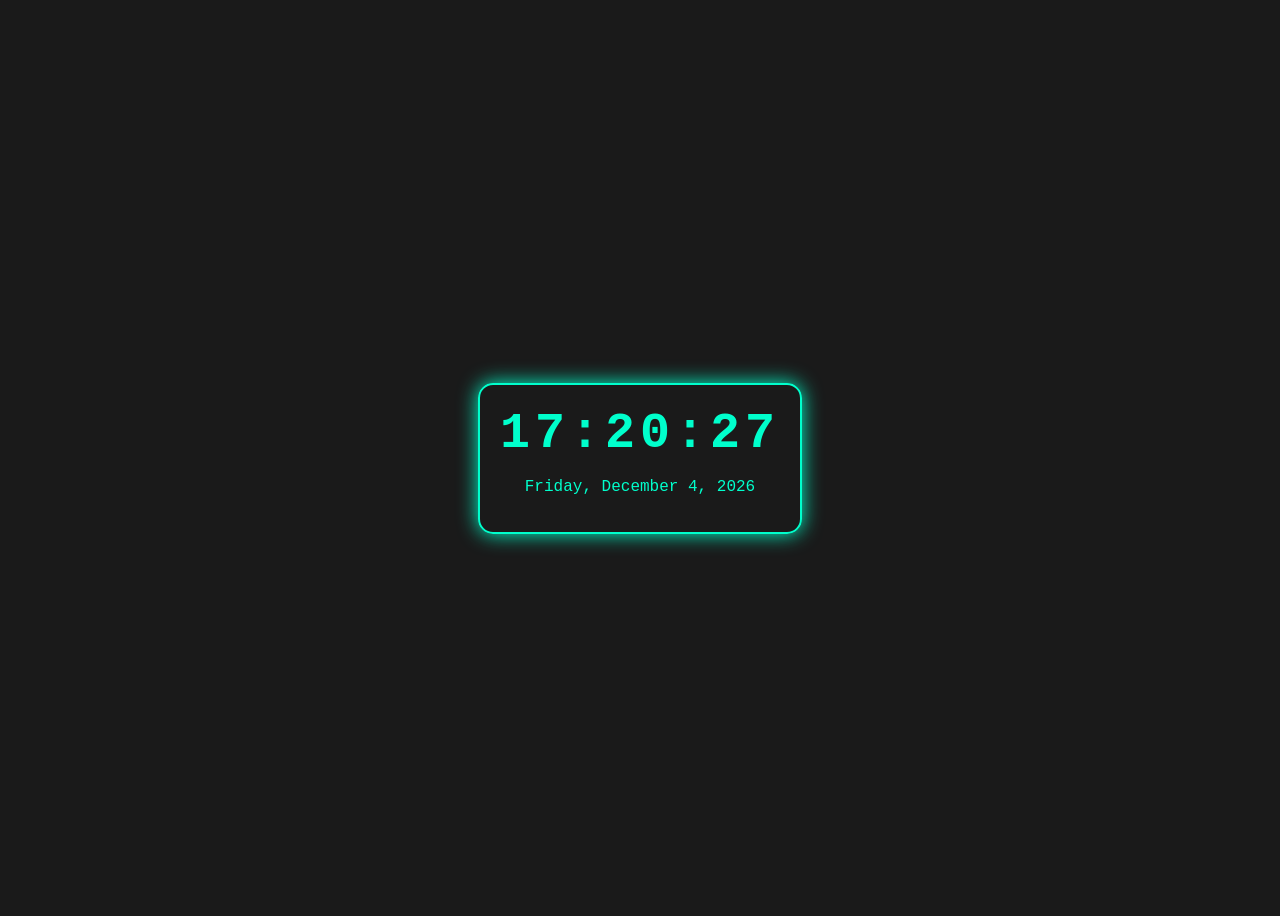
<file: index.html>
<!DOCTYPE html>
<html lang="en">
<head>
    <link rel="stylesheet" href="2.css">
    </head>
    <body>
    <div  class="clock-container">
        <div id="clock">00.00.00</div>
        <p id="date">Loading...</p>
    </div>
    <script src="3.js">
    </script>

    
</body>
</html>
</file>
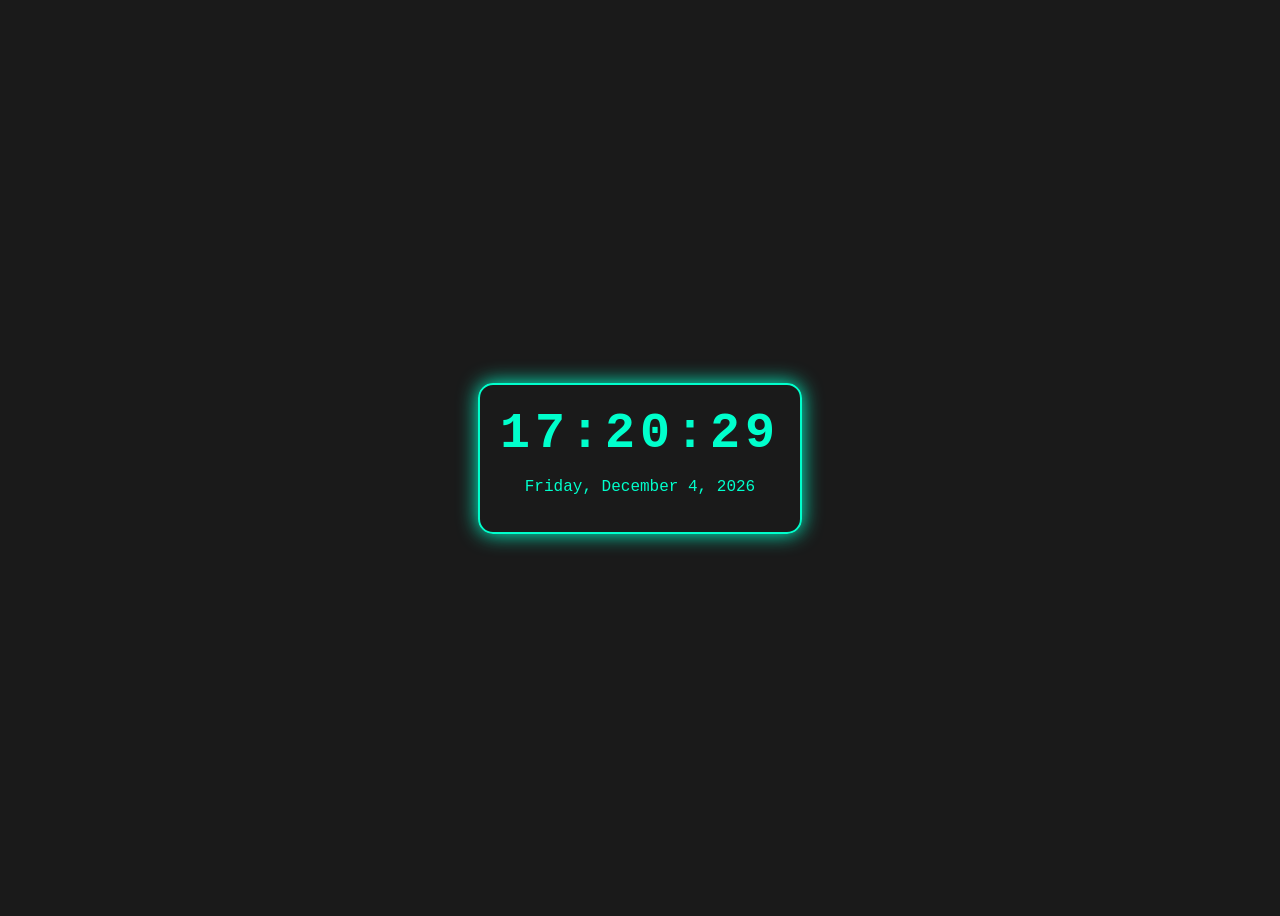
<file: 1.HTML>
<!DOCTYPE html>
<html lang="en">
<head>
    <link rel="stylesheet" href="2.css">
    </head>
    <body>
    <div  class="clock-container">
        <div id="clock">00.00.00</div>
        <p id="date">Loading...</p>
    </div>
    <script src="3.js">
    </script>

    
</body>
</html>
</file>
<file: 2.css>
body{

    background-color:#1a1a1a;
    display:flex;
    justify-content:center;
    align-items:center;
    height:100vh;
    color:#00ffcc;
    font-family:'courier new',monospace; 
}
.clock-container
{
    text-align:center;
    padding:20px;
    border:2px solid #00ffcc;
    border-radius:15px;
    box-shadow: 0 0 20px #00ffcc;
}
#clock
{
    font-size:50px;
    font-weight:bold;
    letter-spacing:5px;
}
</file>
